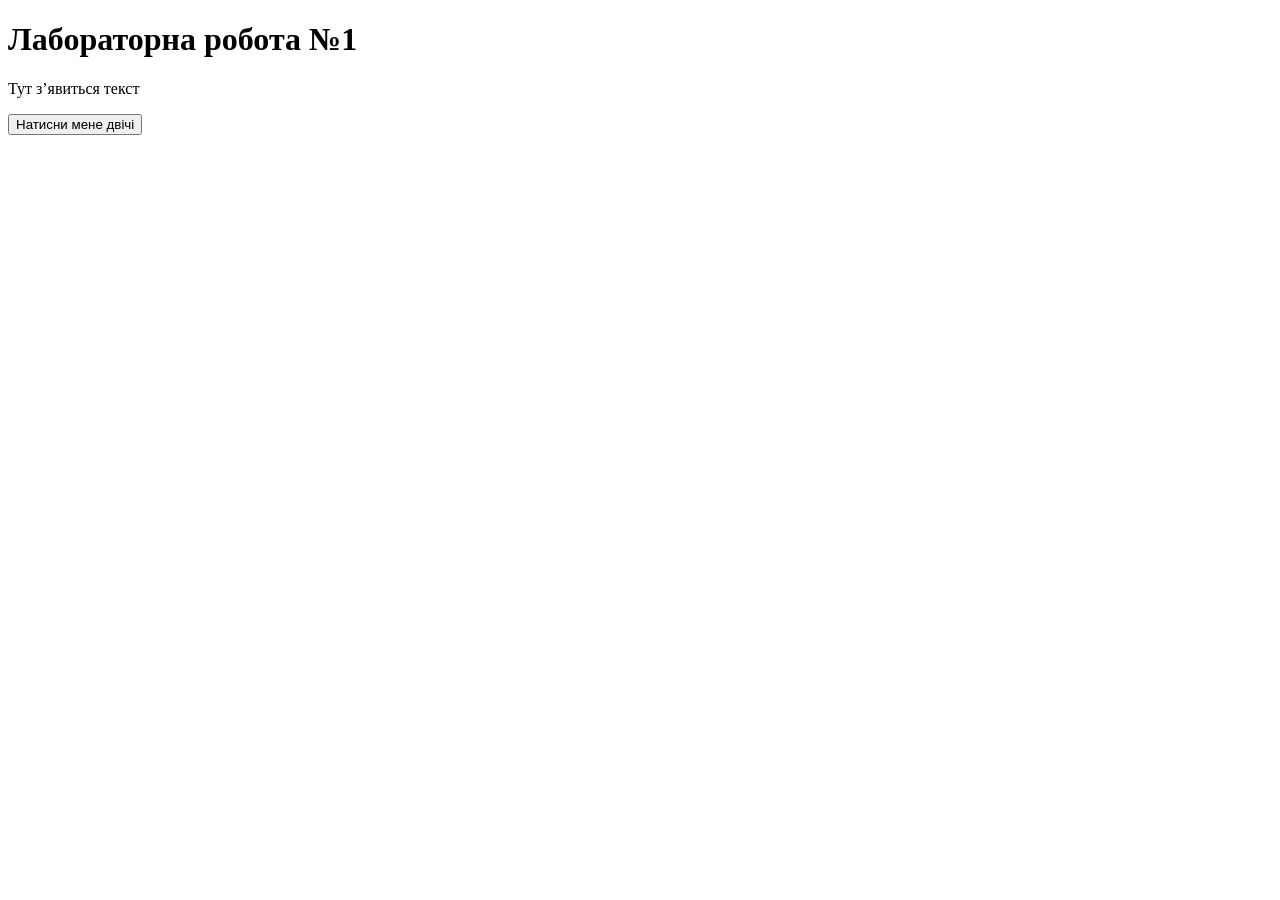
<file: lab1/index.html>
<!DOCTYPE html>
<html lang="uk">
<head>
    <meta charset="UTF-8">
    <title>Лабораторна №1</title>
</head>
<body>

    <h1>Лабораторна робота №1</h1>
    <p id="output">Тут з’явиться текст</p>

    <button id="btn">Натисни мене двічі</button>
    <script src="script.js"></script>

</body>
</html>
</file>
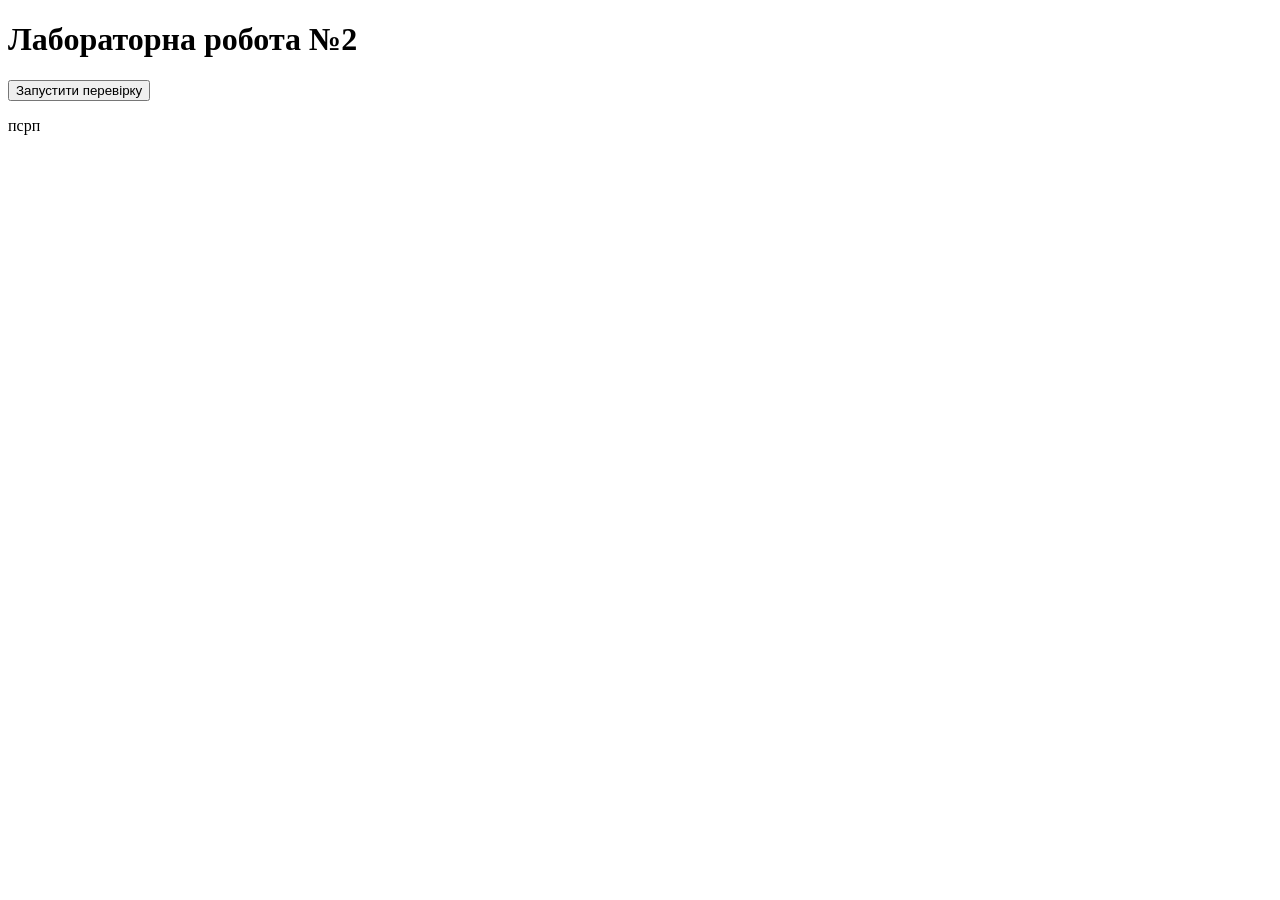
<file: lab2/index.html>
<!DOCTYPE html>
<html lang="uk">
<head>
    <meta charset="UTF-8">
    <title>Лабораторна №2</title>
</head>
<body>

<h1>Лабораторна робота №2</h1>

<button id="btn">Запустити перевірку</button>

<p id="output">псрп</p>


<script src="lab2.js"></script>

</body>
</html>
</file>
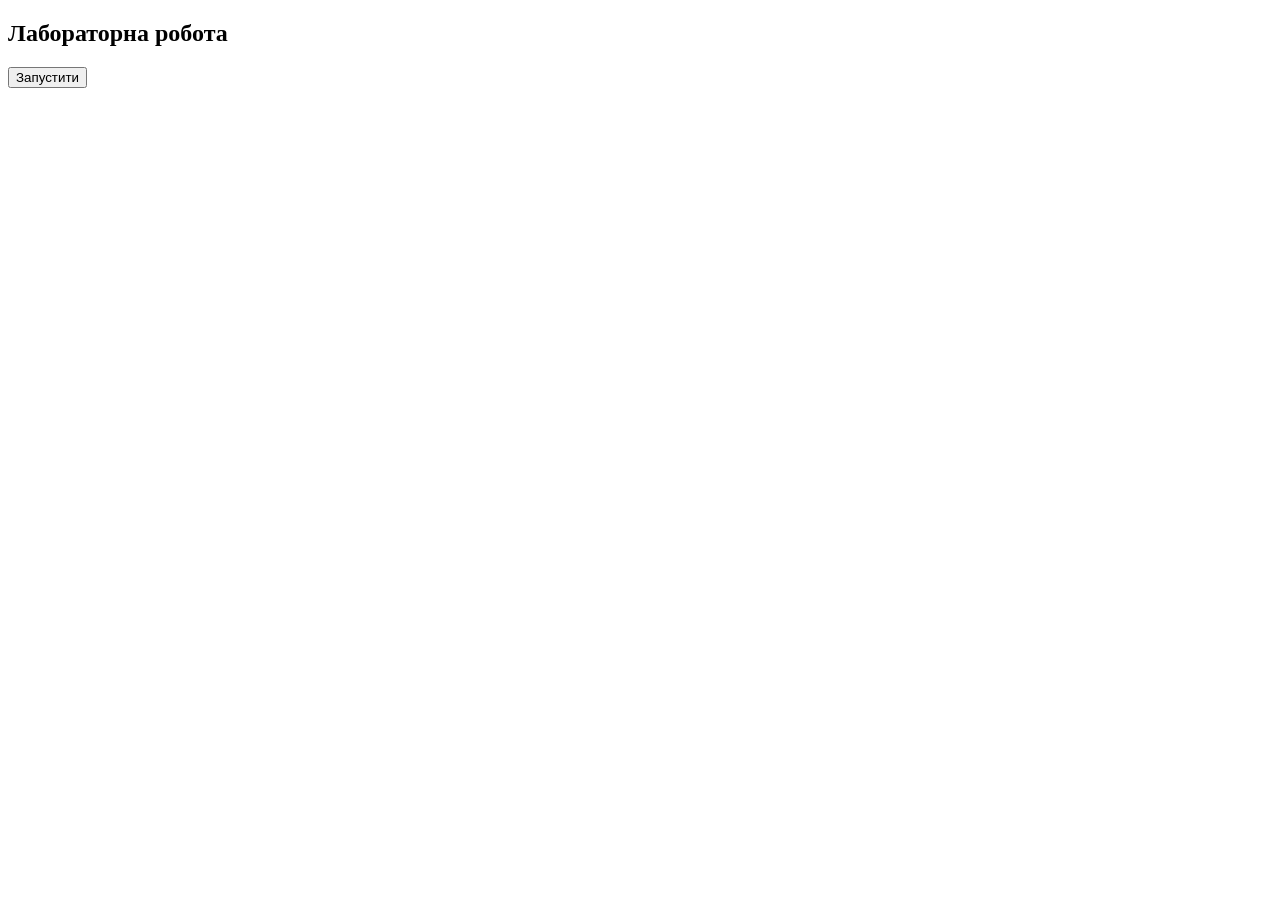
<file: lab3/index.html>
<!DOCTYPE html>
<html lang="uk">
<head>
    <meta charset="UTF-8">
    <title>Lab</title>
</head>
<body>

<h2>Лабораторна робота</h2>
<button onclick="runAll()">Запустити</button>

<div id="output"></div>

<script src="script.js"></script>

</body>
</html>
</file>
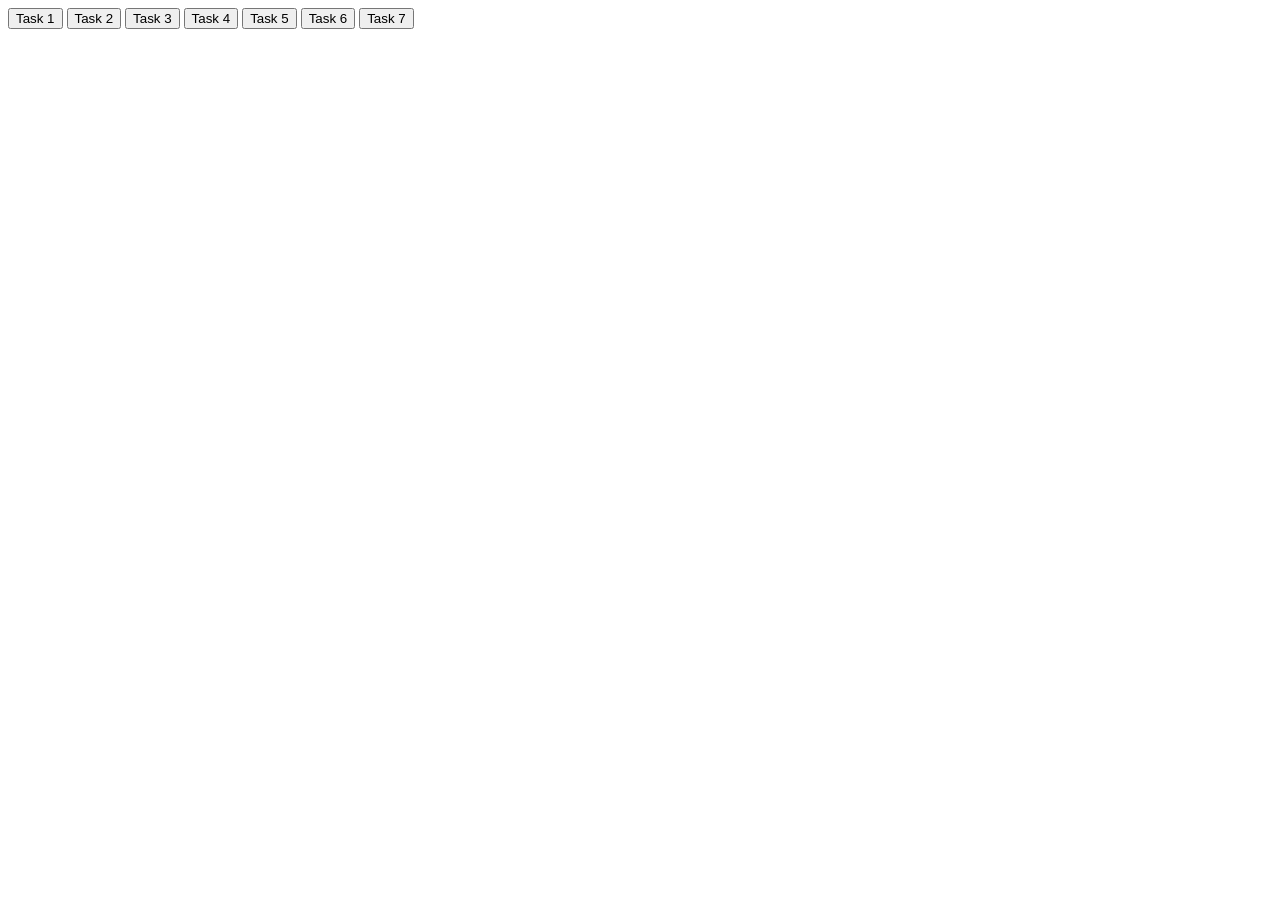
<file: lab4/index.html>
<!DOCTYPE html>
<html>
<head>
     <meta charset="UTF-8">
    <title>Lab JS</title>
</head>
<body>

<button onclick="task1()">Task 1</button>
<button onclick="task2()">Task 2</button>
<button onclick="task3()">Task 3</button>
<button onclick="task4()">Task 4</button>
<button onclick="task5()">Task 5</button>
<button onclick="libraryManagement()">Task 6</button>
<button onclick="task7()">Task 7</button>

<script src="script.js"></script>

</body>
</html>
</file>
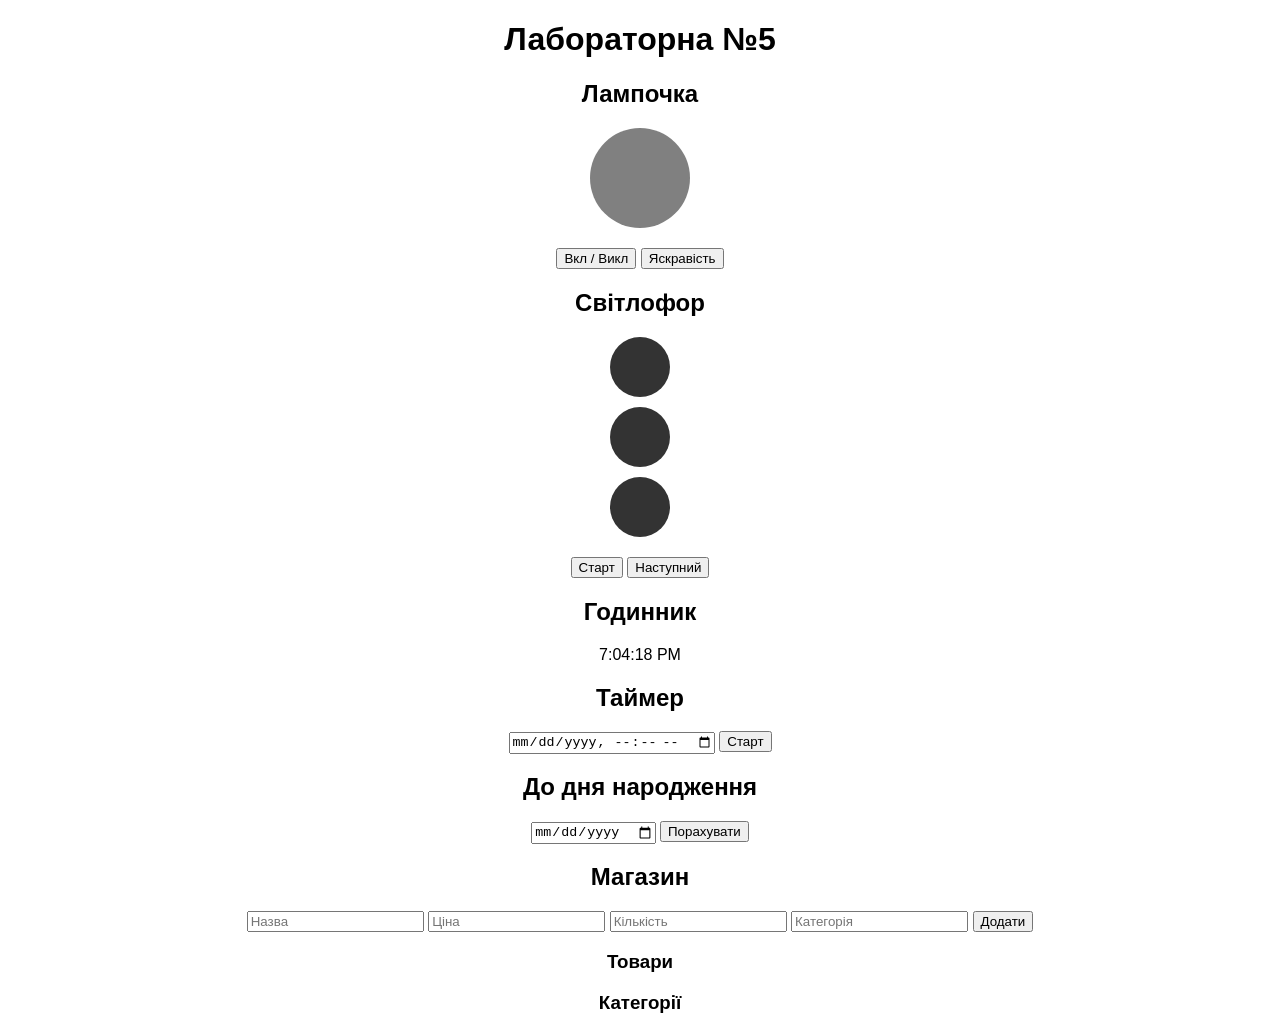
<file: lab5/index.html>
<!DOCTYPE html>
<html lang="uk">
<head>
    <meta charset="UTF-8">
    <title>Лабораторна №5</title>
    <style>
        body { font-family: Arial; text-align: center; }

        .lamp {
            width: 100px;
            height: 100px;
            border-radius: 50%;
            background: gray;
            margin: 20px auto;
        }
        .on { background: yellow; }
        .off { background: gray; }

        .traffic { width: 80px; margin: 20px auto; }
        .light {
            width: 60px;
            height: 60px;
            border-radius: 50%;
            background: #333;
            margin: 10px auto;
        }
        .red.active { background: red; }
        .yellow.active { background: yellow; }
        .green.active { background: green; }

        ul { list-style: none; padding: 0; }
        li { margin: 5px; padding: 5px; border: 1px solid #ccc; }
    </style>
</head>
<body>

<h1>Лабораторна №5</h1>

<h2>Лампочка</h2>
<div id="lamp" class="lamp off"></div>
<button onclick="toggleLamp()">Вкл / Викл</button>
<button onclick="setBrightness()">Яскравість</button>

<h2>Світлофор</h2>
<div class="traffic">
    <div id="red" class="light red"></div>
    <div id="yellow" class="light yellow"></div>
    <div id="green" class="light green"></div>
</div>
<button onclick="startTraffic()">Старт</button>
<button onclick="nextLight()">Наступний</button>

<h2>Годинник</h2>
<div id="clock"></div>

<h2>Таймер</h2>
<input type="datetime-local" id="targetDate">
<button onclick="startCountdown()">Старт</button>
<div id="countdown"></div>

<h2>До дня народження</h2>
<input type="date" id="birthday">
<button onclick="calcBirthday()">Порахувати</button>
<div id="birthdayResult"></div>

<h2>Магазин</h2>
<input id="name" placeholder="Назва">
<input id="price" placeholder="Ціна">
<input id="qty" placeholder="Кількість">
<input id="category" placeholder="Категорія">

<button onclick="addProduct()">Додати</button>

<h3>Товари</h3>
<ul id="products"></ul>

<h3>Категорії</h3>
<ul id="categories"></ul>

<script src="script.js"></script>
</body>
</html>
</file>
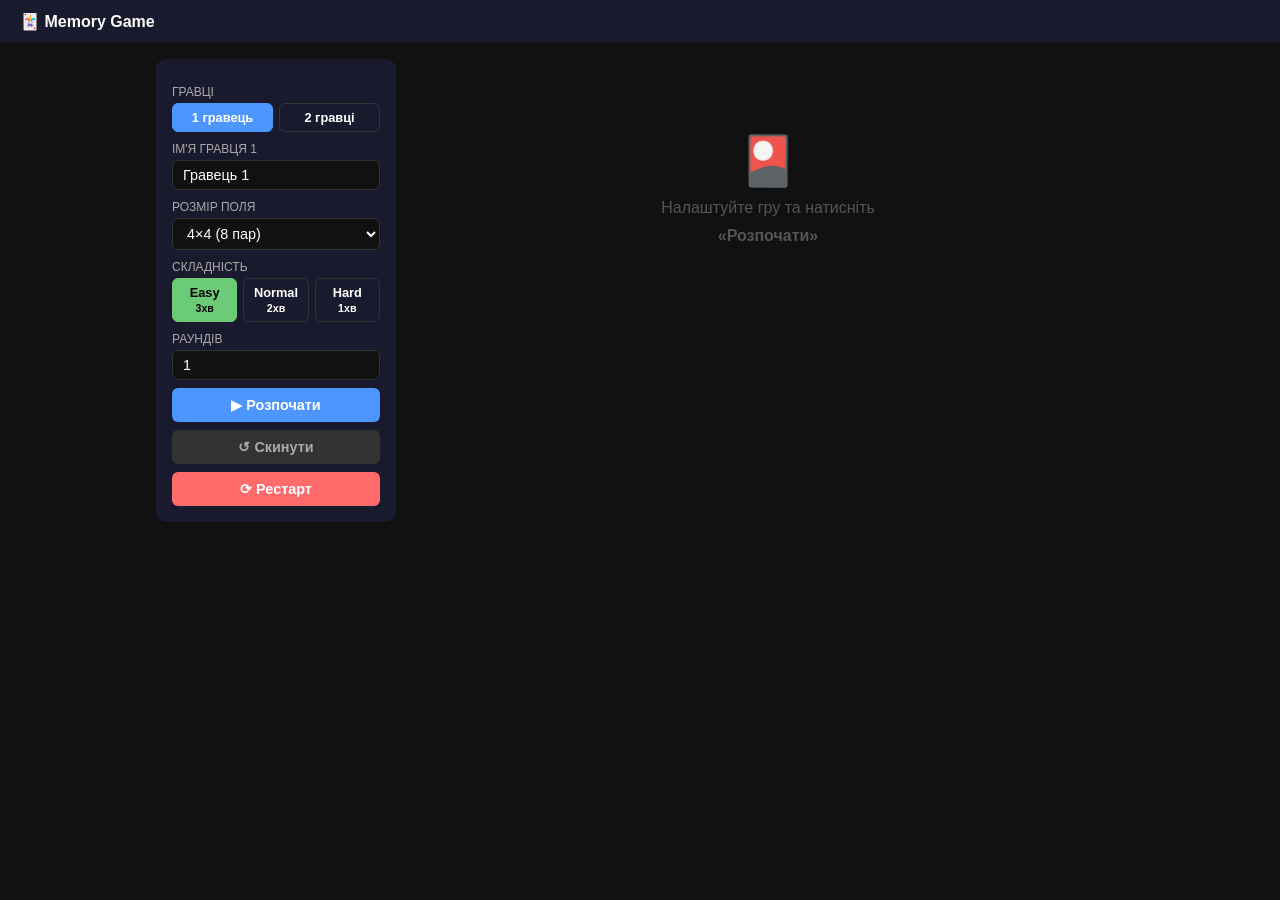
<file: lab8/index.html>
<!DOCTYPE html>
<html lang="uk">
<head>
<meta charset="UTF-8">
<title>Memory Game</title>
<style>
  * { box-sizing: border-box; margin: 0; padding: 0; }
  body { font-family: sans-serif; background: #111; color: #fff; display: flex; flex-direction: column; align-items: center; min-height: 100vh; }
  header { width: 100%; padding: 12px 20px; background: #1a1a2e; display: flex; justify-content: space-between; align-items: center; }
  .wrap { display: flex; gap: 16px; padding: 16px; width: 100%; max-width: 1000px; align-items: flex-start; }
  .panel { background: #1a1a2e; border-radius: 10px; padding: 16px; width: 240px; flex-shrink: 0; }
  .panel label { display: block; font-size: 0.75rem; color: #aaa; margin: 10px 0 4px; text-transform: uppercase; }
  .panel select, .panel input { width: 100%; background: #111; border: 1px solid #333; border-radius: 6px; color: #fff; padding: 6px 10px; font-size: 0.9rem; }
  .rg { display: flex; gap: 6px; }
  .rb, .db { flex: 1; text-align: center; padding: 6px; border-radius: 6px; border: 1px solid #333; cursor: pointer; font-size: 0.8rem; font-weight: 700; }
  .rb.active { background: #4d96ff; border-color: #4d96ff; }
  .db[data-d="easy"].active { background: #6bcb77; border-color: #6bcb77; color: #000; }
  .db[data-d="normal"].active { background: #ffd93d; border-color: #ffd93d; color: #000; }
  .db[data-d="hard"].active { background: #ff6b6b; border-color: #ff6b6b; }
  button { width: 100%; padding: 9px; border-radius: 6px; border: none; cursor: pointer; font-weight: 700; font-size: 0.9rem; margin-top: 8px; color: #fff; }
  .b1 { background: #4d96ff; }
  .b2 { background: #333; color: #aaa; }
  .b3 { background: #ff6b6b; }
  .game { flex: 1; }
  .stats { display: none; gap: 10px; margin-bottom: 14px; flex-wrap: wrap; }
  .sb { background: #1a1a2e; border-radius: 8px; padding: 8px 14px; text-align: center; flex: 1; }
  .sb .v { font-size: 1.3rem; font-weight: 900; color: #ffd93d; }
  .sb .l { font-size: 0.7rem; color: #aaa; text-transform: uppercase; }
  .sb.warn .v { color: #ff6b6b; animation: pulse 0.5s infinite alternate; }
  @keyframes pulse { to { opacity: 0.4; } }
  .turns { display: none; gap: 10px; margin-bottom: 12px; }
  .pt { flex: 1; padding: 8px; border-radius: 8px; border: 2px solid #333; text-align: center; font-weight: 700; font-size: 0.85rem; color: #777; }
  .pt.active { border-color: #4d96ff; color: #fff; background: rgba(77,150,255,0.1); }
  .pt .ps { font-size: 1.1rem; color: #6bcb77; margin-top: 2px; }
  .grid { display: grid; gap: 8px; }
  .card { aspect-ratio: 1; cursor: pointer; perspective: 600px; }
  .ci { width: 100%; height: 100%; position: relative; transform-style: preserve-3d; transition: transform 0.4s; border-radius: 10px; }
  .card.flipped .ci, .card.matched .ci { transform: rotateY(180deg); }
  .cf { position: absolute; inset: 0; border-radius: 10px; backface-visibility: hidden; display: flex; align-items: center; justify-content: center; font-size: 2rem; }
  .cb { background: #2d2b45; border: 2px solid #3d3b55; }
  .cb::after { content: '?'; font-weight: 900; color: #3d3b55; }
  .cf2 { background: #1a1a2e; border: 2px solid #3d3b55; transform: rotateY(180deg); }
  .card.matched .cf2 { border-color: #6bcb77; background: rgba(107,203,119,0.1); }
  .card.matched .ci { animation: pop 0.4s ease; }
  @keyframes pop { 50% { transform: rotateY(180deg) scale(1.12); } }
  .card.wrong .ci { animation: shake 0.4s ease; }
  @keyframes shake { 25% { transform: rotateY(180deg) translateX(-6px); } 75% { transform: rotateY(180deg) translateX(6px); } }
  .overlay { display: none; position: fixed; inset: 0; background: rgba(0,0,0,0.85); z-index: 100; align-items: center; justify-content: center; }
  .overlay.show { display: flex; }
  .modal { background: #1a1a2e; border-radius: 16px; padding: 32px; max-width: 420px; width: 90%; text-align: center; animation: mi 0.3s ease; }
  @keyframes mi { from { transform: scale(0.8); opacity: 0; } }
  .modal h2 { font-size: 1.8rem; margin-bottom: 10px; }
  .modal p { color: #aaa; margin-bottom: 8px; }
  .rs { background: #111; border-radius: 8px; padding: 12px; margin: 12px 0; text-align: left; }
  .rr { display: flex; justify-content: space-between; padding: 5px 0; border-bottom: 1px solid #222; font-size: 0.85rem; }
  .rr:last-child { border: none; }
  .mbtns { display: flex; gap: 8px; margin-top: 14px; }
  .start { display: flex; align-items: center; justify-content: center; min-height: 260px; color: #555; font-size: 1rem; flex-direction: column; gap: 10px; }
  @media(max-width:600px) { .wrap { flex-direction: column; } .panel { width: 100%; } }
</style>
</head>
<body>
<header>
  <b>🃏 Memory Game</b>
  <span id="hdr" style="color:#aaa;font-size:0.85rem;"></span>
</header>

<div class="wrap">
  <div class="panel">
    <label>Гравці</label>
    <div class="rg" id="pgr">
      <div class="rb active" data-val="1">1 гравець</div>
      <div class="rb" data-val="2">2 гравці</div>
    </div>
    <label>Ім'я гравця 1</label>
    <input id="p1" value="Гравець 1">
    <input id="p2" value="Гравець 2" style="display:none;margin-top:6px;">
    <label>Розмір поля</label>
    <select id="gs">
      <option value="4x4">4×4 (8 пар)</option>
      <option value="4x5">4×5 (10 пар)</option>
      <option value="4x6">4×6 (12 пар)</option>
      <option value="5x6">5×6 (15 пар)</option>
      <option value="6x6">6×6 (18 пар)</option>
    </select>
    <label>Складність</label>
    <div class="rg">
      <div class="db active" data-d="easy">Easy<br><small>3хв</small></div>
      <div class="db" data-d="normal">Normal<br><small>2хв</small></div>
      <div class="db" data-d="hard">Hard<br><small>1хв</small></div>
    </div>
    <label>Раундів</label>
    <input id="rc" type="number" value="1" min="1" max="10">
    <button class="b1" onclick="startGame()">▶ Розпочати</button>
    <button class="b2" onclick="resetSettings()">↺ Скинути</button>
    <button class="b3" onclick="restartGame()">⟳ Рестарт</button>
  </div>

  <div class="game">
    <div class="stats" id="stats">
      <div class="sb"><div class="v" id="sM">0</div><div class="l">Ходи</div></div>
      <div class="sb" id="tbox"><div class="v" id="sT">--:--</div><div class="l">Час</div></div>
      <div class="sb"><div class="v" id="sP">0</div><div class="l">Пари</div></div>
      <div class="sb"><div class="v" id="sR">1/1</div><div class="l">Раунд</div></div>
    </div>
    <div class="turns" id="turns">
      <div class="pt active" id="pt1"><div id="pn1">Гравець 1</div><div class="ps" id="ps1">0 пар</div></div>
      <div class="pt" id="pt2" style="display:none;"><div id="pn2">Гравець 2</div><div class="ps" id="ps2">0 пар</div></div>
    </div>
    <div id="grid" class="grid">
      <div class="start"><div style="font-size:3rem">🎴</div>Налаштуйте гру та натисніть <b>«Розпочати»</b></div>
    </div>
  </div>
</div>

<div class="overlay" id="ov">
  <div class="modal">
    <h2 id="mTitle"></h2>
    <p id="mSub"></p>
    <div class="rs" id="mStats"></div>
    <div class="mbtns">
      <button class="b1" style="flex:1" id="mNext" onclick="nextRound()"></button>
      <button class="b2" style="flex:1" onclick="closeModal()">Закрити</button>
    </div>
  </div>
</div>

<script src="game.js"></script>
</body>
</html>
</file>
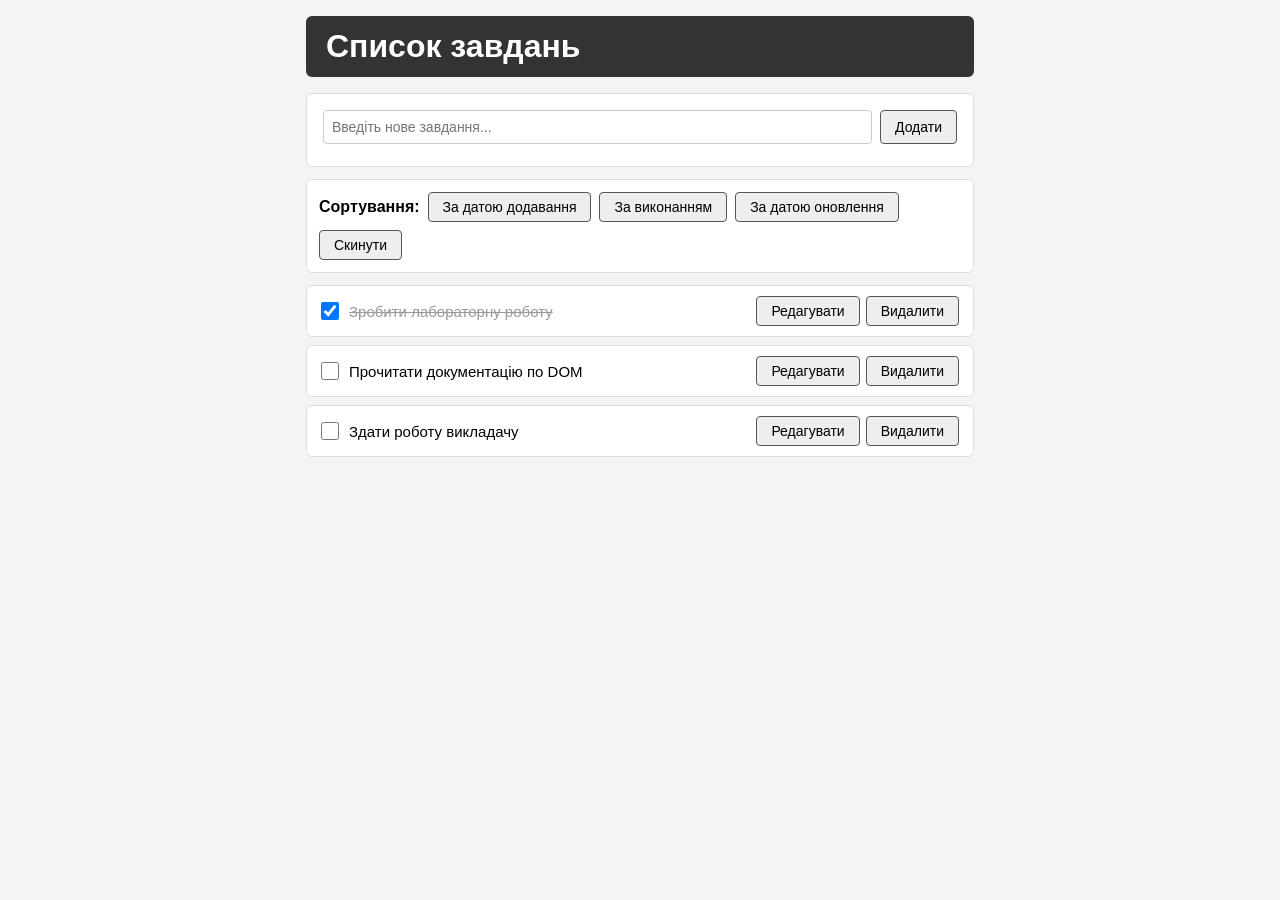
<file: lab6/files/mnt/user-data/outputs/task2/index.html>
<!DOCTYPE html>
<html lang="uk">
<head>
  <meta charset="UTF-8" />
  <meta name="viewport" content="width=device-width, initial-scale=1.0" />
  <title>To-Do List</title>
  <link rel="stylesheet" href="style.css" />
</head>
<body>

  <header>
    <h1>Список завдань</h1>
  </header>

  <main>

    <!-- Форма додавання нового завдання -->
    <section id="add-section">
      <form id="add-form" novalidate>
        <input
          type="text"
          id="new-task-input"
          placeholder="Введіть нове завдання..."
          required
          minlength="2"
        />
        <button type="submit">Додати</button>
      </form>
      <p id="add-error" class="error-msg"></p>
    </section>

    <!-- Блок сортування -->
    <section id="sort-section">
      <strong>Сортування:</strong>
      <button onclick="handleSort('createdAt')">За датою додавання</button>
      <button onclick="handleSort('done')">За виконанням</button>
      <button onclick="handleSort('updatedAt')">За датою оновлення</button>
      <button onclick="handleSort(null)">Скинути</button>
    </section>

    <!-- Список завдань -->
    <ul id="task-list"></ul>
    <p id="empty-msg">Завдань поки немає. Додайте перше!</p>

  </main>

  <script src="app.js"></script>
</body>
</html>
</file>
<file: lab6/files/mnt/user-data/outputs/task2/style.css>
* {
  box-sizing: border-box;
  margin: 0;
  padding: 0;
}

body {
  font-family: Arial, sans-serif;
  background: #f4f4f4;
  padding: 16px;
  max-width: 700px;
  margin: 0 auto;
}

header {
  background: #333;
  color: #fff;
  padding: 12px 20px;
  border-radius: 6px;
  margin-bottom: 16px;
}

#add-section {
  background: #fff;
  padding: 16px;
  border-radius: 6px;
  border: 1px solid #ddd;
  margin-bottom: 12px;
}

#add-form {
  display: flex;
  gap: 8px;
}

#new-task-input {
  flex: 1;
  padding: 8px;
  border: 1px solid #ccc;
  border-radius: 4px;
  font-size: 14px;
}

button {
  padding: 6px 14px;
  cursor: pointer;
  border: 1px solid #555;
  background: #eee;
  border-radius: 4px;
  font-size: 14px;
}

button:hover {
  background: #ddd;
}

.error-msg {
  color: red;
  font-size: 13px;
  margin-top: 6px;
}

#sort-section {
  background: #fff;
  padding: 12px;
  border-radius: 6px;
  border: 1px solid #ddd;
  margin-bottom: 12px;
  display: flex;
  flex-wrap: wrap;
  gap: 8px;
  align-items: center;
}

#task-list {
  list-style: none;
}

#empty-msg {
  color: #888;
  padding: 12px;
}

.task-item {
  background: #fff;
  border: 1px solid #ddd;
  border-radius: 6px;
  padding: 10px 14px;
  margin-bottom: 8px;
  display: flex;
  align-items: center;
  gap: 10px;

  animation: fadeIn 0.3s ease;
}

@keyframes fadeIn {
  from { opacity: 0; transform: translateX(-10px); }
  to   { opacity: 1; transform: translateX(0); }
}

.task-item.removing {
  animation: fadeOut 0.3s ease forwards;
}

@keyframes fadeOut {
  from { opacity: 1; transform: translateX(0); }
  to   { opacity: 0; transform: translateX(30px); }
}

.task-item input[type="checkbox"] {
  width: 18px;
  height: 18px;
  cursor: pointer;
  flex-shrink: 0;
}

.task-text {
  flex: 1;
  font-size: 15px;
}

.task-item.done .task-text {
  text-decoration: line-through;
  color: #999;
}

.task-edit-input {
  flex: 1;
  padding: 4px 8px;
  border: 1px solid #aaa;
  border-radius: 4px;
  font-size: 15px;
}

.task-actions {
  display: flex;
  gap: 6px;
  flex-shrink: 0;
}

@media (max-width: 500px) {
  #add-form {
    flex-direction: column;
  }

  .task-item {
    flex-wrap: wrap;
  }
}
</file>
